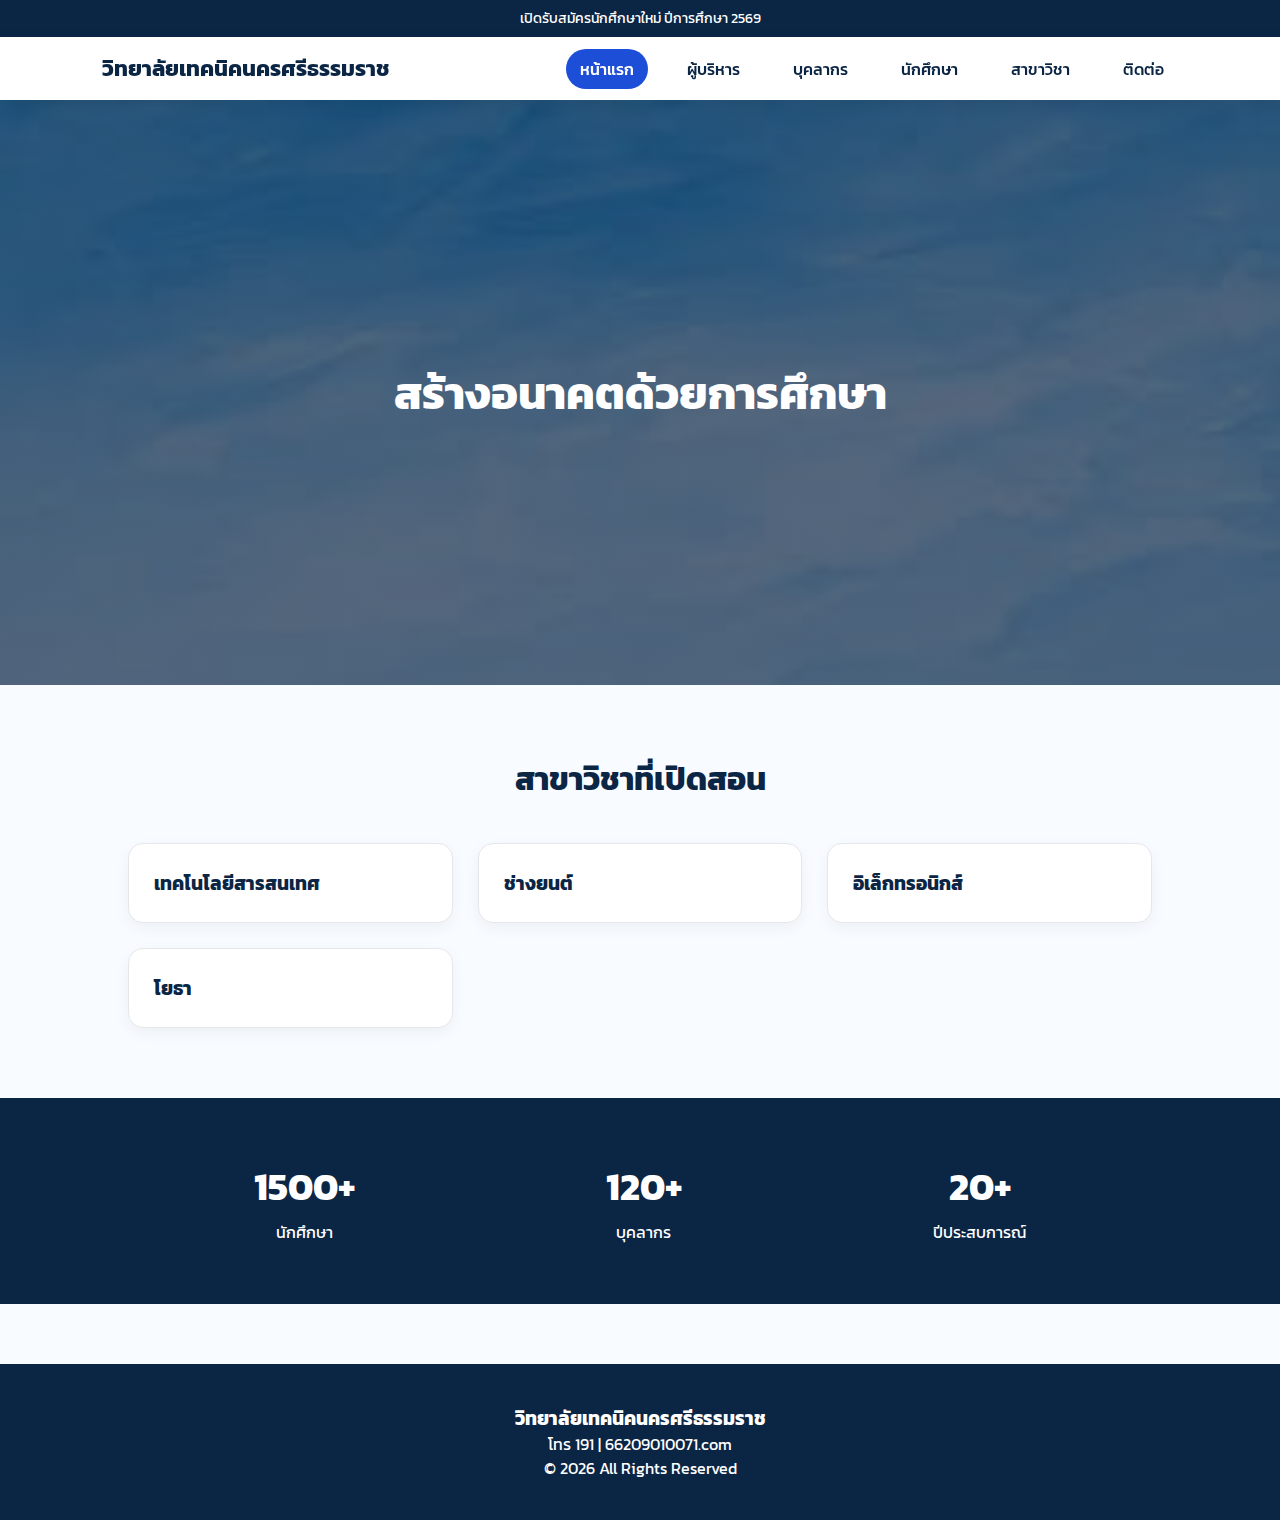
<file: index.html>
<!DOCTYPE html>
<html>
<head>
<meta charset="UTF-8">
<meta name="viewport" content="width=device-width, initial-scale=1.0">
<title>หน้าแรก</title>
<link rel="stylesheet" href="style.css">
</head>
<body>

<div class="topbar">เปิดรับสมัครนักศึกษาใหม่ ปีการศึกษา 2569</div>

<nav>
<div class="logo">วิทยาลัยเทคนิคนครศรีธรรมราช</div>
<ul>
<li><a href="index.html" class="active">หน้าแรก</a></li>
<li><a href="admin.html">ผู้บริหาร</a></li>
<li><a href="staff.html">บุคลากร</a></li>
<li><a href="students.html">นักศึกษา</a></li>
<li><a href="courses.html">สาขาวิชา</a></li>
<li><a href="contact.html">ติดต่อ</a></li>
</ul>
</nav>

<div class="hero">
<h1>สร้างอนาคตด้วยการศึกษา</h1>
</div>

<section class="section">
<h2>สาขาวิชาที่เปิดสอน</h2>
<div class="grid">
<div class="card"><h3>เทคโนโลยีสารสนเทศ</h3></div>
<div class="card"><h3>ช่างยนต์</h3></div>
<div class="card"><h3>อิเล็กทรอนิกส์</h3></div>
<div class="card"><h3>โยธา</h3></div>
</div>
</section>

<div class="stats">
<div><h3>1500+</h3><p>นักศึกษา</p></div>
<div><h3>120+</h3><p>บุคลากร</p></div>
<div><h3>20+</h3><p>ปีประสบการณ์</p></div>
</div>

<footer>
<h3>วิทยาลัยเทคนิคนครศรีธรรมราช</h3>
<p>โทร 191 | 66209010071.com</p>
<p>© 2026 All Rights Reserved</p>
</footer>

</body>
</html>
</file>
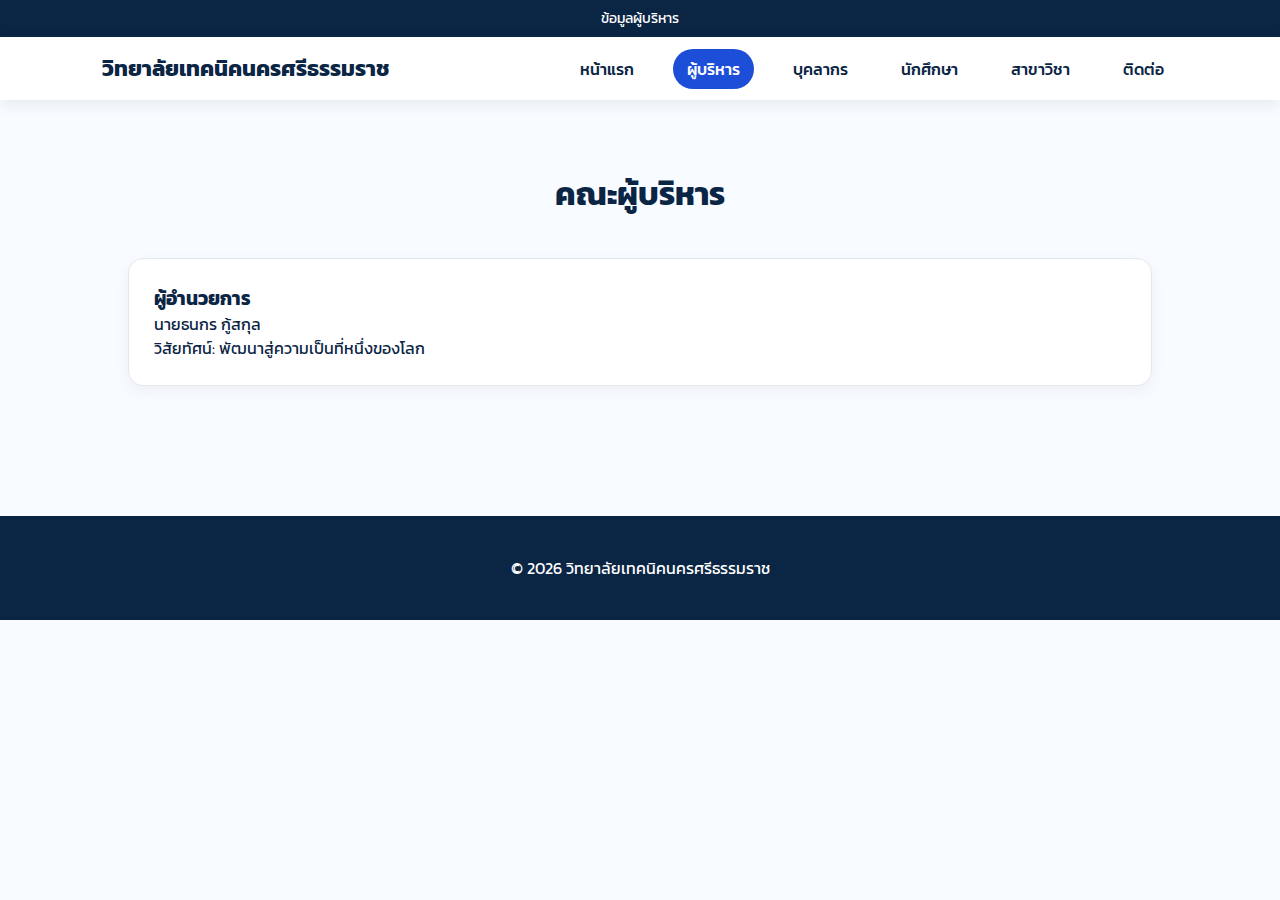
<file: admin.html>
<!DOCTYPE html>
<html>
<head>
<meta charset="UTF-8">
<title>ผู้บริหาร</title>
<link rel="stylesheet" href="style.css">
</head>
<body>

<div class="topbar">ข้อมูลผู้บริหาร</div>

<nav>
<div class="logo">วิทยาลัยเทคนิคนครศรีธรรมราช</div>
<ul>
<li><a href="index.html">หน้าแรก</a></li>
<li><a href="admin.html" class="active">ผู้บริหาร</a></li>
<li><a href="staff.html">บุคลากร</a></li>
<li><a href="students.html">นักศึกษา</a></li>
<li><a href="courses.html">สาขาวิชา</a></li>
<li><a href="contact.html">ติดต่อ</a></li>
</ul>
</nav>

<section class="section">
<h2>คณะผู้บริหาร</h2>
<div class="card">
<h3>ผู้อำนวยการ</h3>
<p>นายธนกร กู้สกุล</p>
<p>วิสัยทัศน์: พัฒนาสู่ความเป็นที่หนึ่งของโลก</p>
</div>
</section>

<footer>© 2026 วิทยาลัยเทคนิคนครศรีธรรมราช</footer>

</body>
</html>
</file>
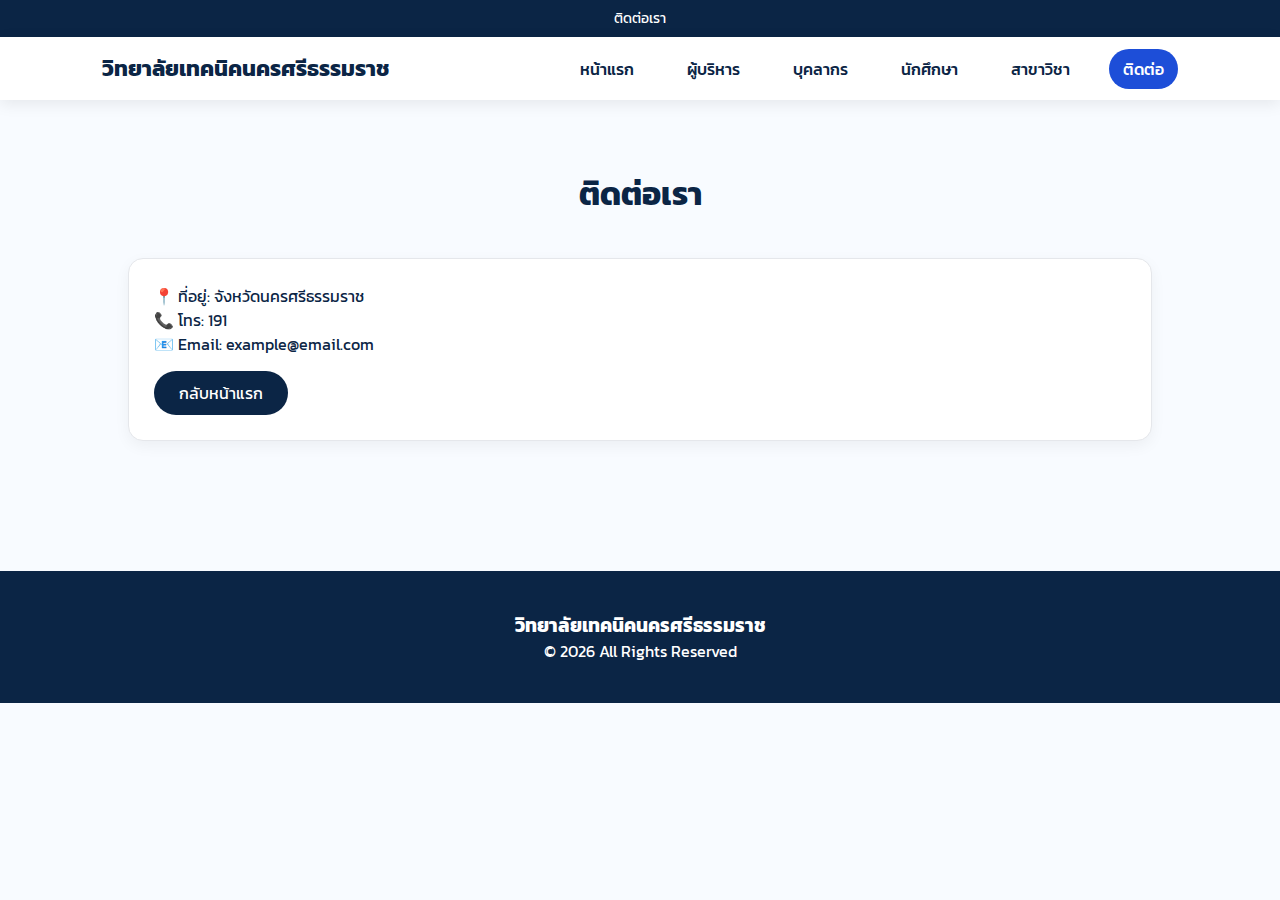
<file: contact.html>
<!DOCTYPE html>
<html>
<head>
<meta charset="UTF-8">
<meta name="viewport" content="width=device-width, initial-scale=1.0">
<title>ติดต่อ</title>
<link rel="stylesheet" href="style.css">
</head>
<body>

<div class="topbar">ติดต่อเรา</div>

<nav>
<div class="logo">วิทยาลัยเทคนิคนครศรีธรรมราช</div>
<ul>
<li><a href="index.html">หน้าแรก</a></li>
<li><a href="admin.html">ผู้บริหาร</a></li>
<li><a href="staff.html">บุคลากร</a></li>
<li><a href="students.html">นักศึกษา</a></li>
<li><a href="courses.html">สาขาวิชา</a></li>
<li><a href="contact.html" class="active">ติดต่อ</a></li>
</ul>
</nav>

<section class="section">
<h2>ติดต่อเรา</h2>

<div class="card">
<p>📍 ที่อยู่: จังหวัดนครศรีธรรมราช</p>
<p>📞 โทร: 191</p>
<p>📧 Email: example@email.com</p>
<a href="index.html" class="btn">กลับหน้าแรก</a>
</div>

</section>

<footer>
<h3>วิทยาลัยเทคนิคนครศรีธรรมราช</h3>
<p>© 2026 All Rights Reserved</p>
</footer>

</body>
</html>
</file>
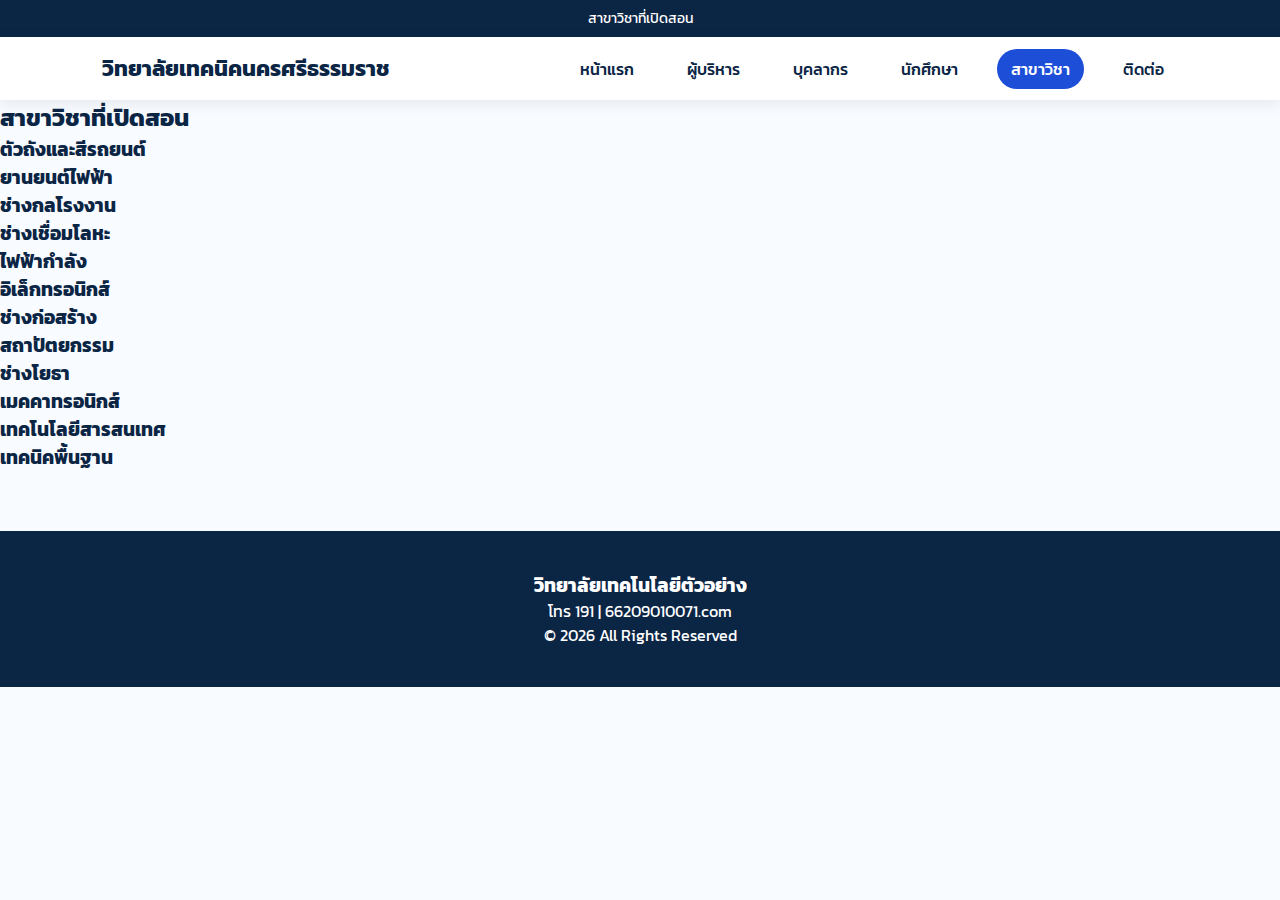
<file: courses.html>
<!DOCTYPE html>
<html>
<head>
<meta charset="UTF-8">
<meta name="viewport" content="width=device-width, initial-scale=1.0">
<title>สาขาวิชา</title>
<link rel="stylesheet" href="style.css">
</head>
<body>

<div class="topbar">สาขาวิชาที่เปิดสอน</div>

<nav>
<div class="logo">วิทยาลัยเทคนิคนครศรีธรรมราช</div>
<ul>
<li><a href="index.html">หน้าแรก</a></li>
<li><a href="admin.html">ผู้บริหาร</a></li>
<li><a href="staff.html">บุคลากร</a></li>
<li><a href="students.html">นักศึกษา</a></li>
<li><a href="courses.html" class="active">สาขาวิชา</a></li>
<li><a href="contact.html">ติดต่อ</a></li>
</ul>
</nav>

<section class="departments">
    <h2>สาขาวิชาที่เปิดสอน</h2>

    <div class="dept-container">
        <div class="dept-card"><h3>ตัวถังและสีรถยนต์</h3></div>
        <div class="dept-card"><h3>ยานยนต์ไฟฟ้า</h3></div>
        <div class="dept-card"><h3>ช่างกลโรงงาน</h3></div>
        <div class="dept-card"><h3>ช่างเชื่อมโลหะ</h3></div>
        <div class="dept-card"><h3>ไฟฟ้ากำลัง</h3></div>
        <div class="dept-card"><h3>อิเล็กทรอนิกส์</h3></div>
        <div class="dept-card"><h3>ช่างก่อสร้าง</h3></div>
        <div class="dept-card"><h3>สถาปัตยกรรม</h3></div>
        <div class="dept-card"><h3>ช่างโยธา</h3></div>
        <div class="dept-card"><h3>เมคคาทรอนิกส์</h3></div>
        <div class="dept-card"><h3>เทคโนโลยีสารสนเทศ</h3></div>
        <div class="dept-card"><h3>เทคนิคพื้นฐาน</h3></div>
    </div>
</section>
<footer>
<h3>วิทยาลัยเทคโนโลยีตัวอย่าง</h3>
<p>โทร 191 | 66209010071.com</p>
<p>© 2026 All Rights Reserved</p>
</footer>

</body>
</html>
</file>
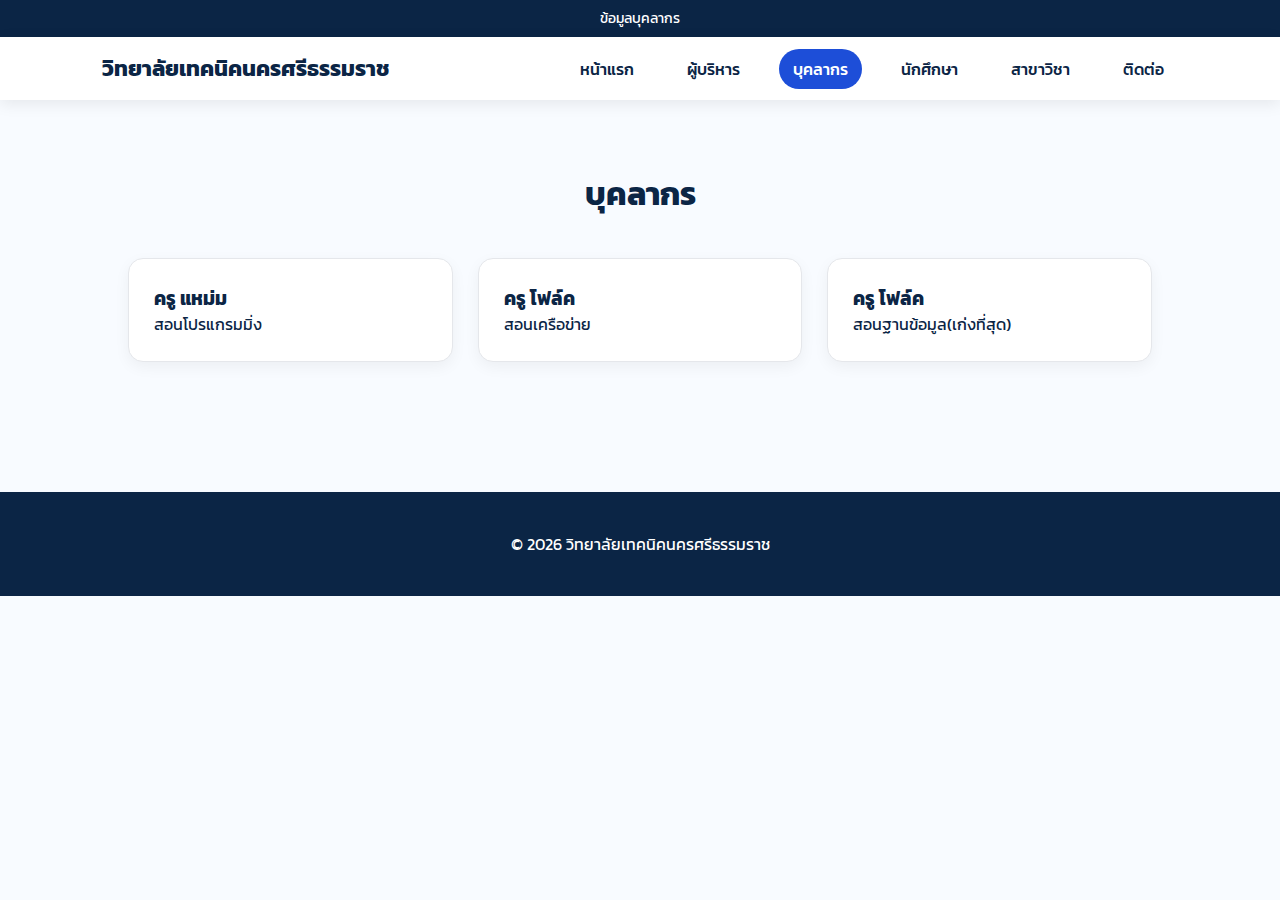
<file: staff.html>
<!DOCTYPE html>
<html>
<head>
<meta charset="UTF-8">
<title>บุคลากร</title>
<link rel="stylesheet" href="style.css">
</head>
<body>

<div class="topbar">ข้อมูลบุคลากร</div>

<nav>
<div class="logo">วิทยาลัยเทคนิคนครศรีธรรมราช</div>
<ul>
<li><a href="index.html">หน้าแรก</a></li>
<li><a href="admin.html">ผู้บริหาร</a></li>
<li><a href="staff.html" class="active">บุคลากร</a></li>
<li><a href="students.html">นักศึกษา</a></li>
<li><a href="courses.html">สาขาวิชา</a></li>
<li><a href="contact.html">ติดต่อ</a></li>
</ul>
</nav>

<section class="section">
<h2>บุคลากร</h2>
<div class="grid">
<div class="card"><h3>ครู แหม่ม</h3><p>สอนโปรแกรมมิ่ง</p></div>
<div class="card"><h3>ครู โฟล์ค</h3><p>สอนเครือข่าย</p></div>
<div class="card"><h3>ครู โฟล์ค</h3><p>สอนฐานข้อมูล(เก่งที่สุด)</p></div>
</div>
</section>

<footer>© 2026 วิทยาลัยเทคนิคนครศรีธรรมราช</footer>

</body>
</html>
</file>
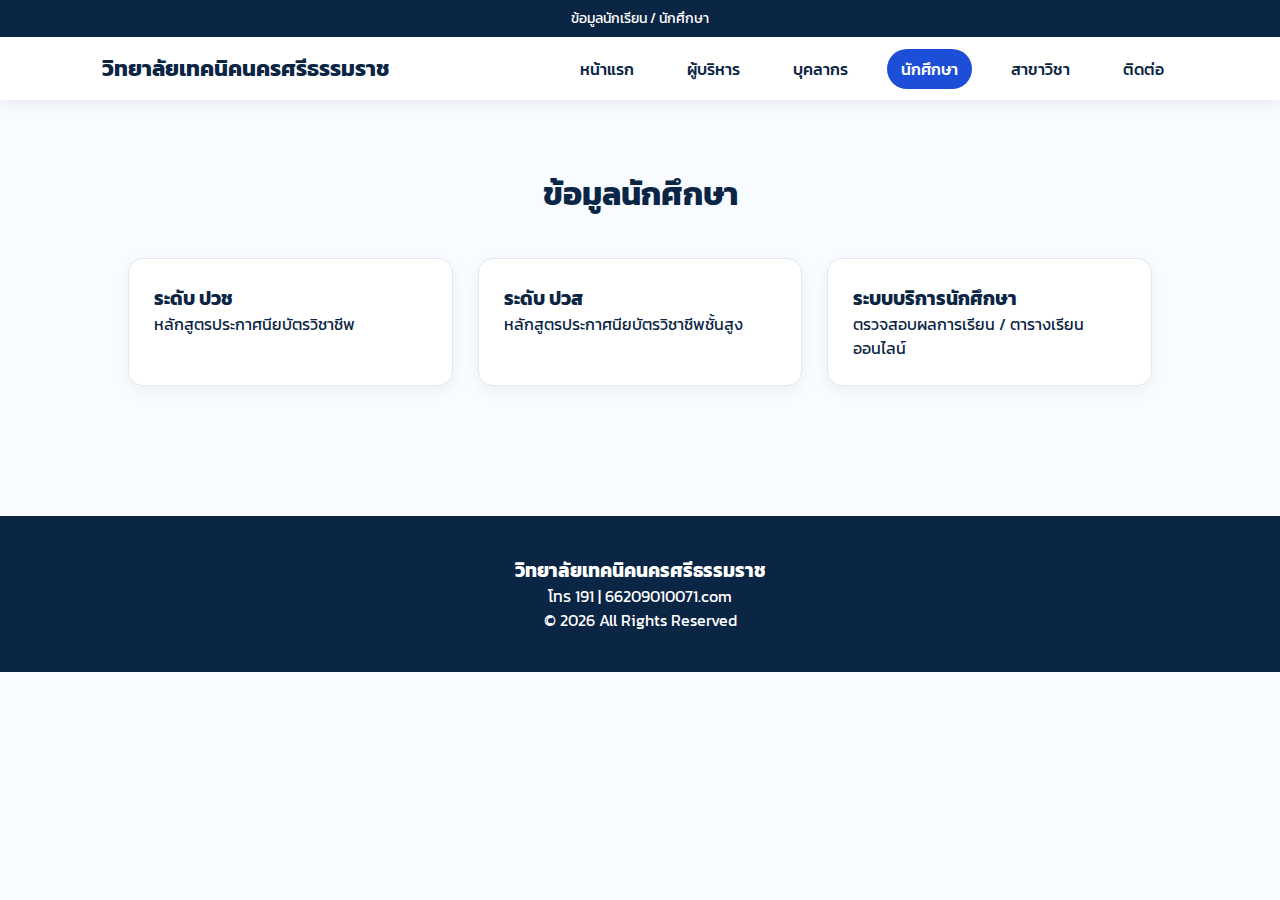
<file: students.html>
<!DOCTYPE html>
<html>
<head>
<meta charset="UTF-8">
<meta name="viewport" content="width=device-width, initial-scale=1.0">
<title>นักศึกษา</title>
<link rel="stylesheet" href="style.css">
</head>
<body>

<div class="topbar">ข้อมูลนักเรียน / นักศึกษา</div>

<nav>
<div class="logo">วิทยาลัยเทคนิคนครศรีธรรมราช</div>
<ul>
<li><a href="index.html">หน้าแรก</a></li>
<li><a href="admin.html">ผู้บริหาร</a></li>
<li><a href="staff.html">บุคลากร</a></li>
<li><a href="students.html" class="active">นักศึกษา</a></li>
<li><a href="courses.html">สาขาวิชา</a></li>
<li><a href="contact.html">ติดต่อ</a></li>
</ul>
</nav>

<section class="section">
<h2>ข้อมูลนักศึกษา</h2>

<div class="grid">
<div class="card">
<h3>ระดับ ปวช</h3>
<p>หลักสูตรประกาศนียบัตรวิชาชีพ</p>
</div>

<div class="card">
<h3>ระดับ ปวส</h3>
<p>หลักสูตรประกาศนียบัตรวิชาชีพชั้นสูง</p>
</div>

<div class="card">
<h3>ระบบบริการนักศึกษา</h3>
<p>ตรวจสอบผลการเรียน / ตารางเรียนออนไลน์</p>
</div>
</div>

</section>

<footer>
<h3>วิทยาลัยเทคนิคนครศรีธรรมราช</h3>
<p>โทร 191 | 66209010071.com</p>
<p>© 2026 All Rights Reserved</p>
</footer>

</body>
</html>
</file>
<file: style.css>
@import url('https://fonts.googleapis.com/css2?family=Kanit:wght@300;400;600;700&display=swap');

*{
margin:0;
padding:0;
box-sizing:border-box;
font-family:'Kanit',sans-serif;
}

body{
background:#f8fbff;
color:#0b2545;
}

/* TOPBAR */
.topbar{
background:#0b2545;
color:white;
text-align:center;
padding:8px;
font-size:14px;
}

/* NAVBAR */
nav{
background:white;
display:flex;
justify-content:space-between;
align-items:center;
padding:15px 8%;
box-shadow:0 4px 15px rgba(0,0,0,0.08);
position:sticky;
top:0;
z-index:1000;
}

.logo{
font-size:22px;
font-weight:700;
color:#0b2545;
}

nav ul{
list-style:none;
display:flex;
gap:25px;
}

nav ul li a{
text-decoration:none;
color:#0b2545;
font-weight:500;
padding:8px 14px;
border-radius:20px;
transition:.3s;
}

nav ul li a:hover{
background:#1d4ed8;
color:white;
}

.active{
background:#1d4ed8;
color:white !important;
}

/* HERO */
.hero{
height:65vh;
background:linear-gradient(rgba(11,37,69,0.7),rgba(11,37,69,0.7)),
url('[data-uri]') center/cover no-repeat;
display:flex;
align-items:center;
justify-content:center;
text-align:center;
color:white;
}

.hero h1{
font-size:45px;
}

/* SECTION */
.section{
padding:70px 10%;
}

.section h2{
text-align:center;
margin-bottom:40px;
font-size:32px;
}

.grid{
display:grid;
grid-template-columns:repeat(auto-fit,minmax(250px,1fr));
gap:25px;
}

.card{
background:white;
padding:25px;
border-radius:15px;
border:1px solid #e5e7eb;
box-shadow:0 5px 15px rgba(0,0,0,0.05);
transition:.3s;
}

.card:hover{
transform:translateY(-6px);
box-shadow:0 12px 25px rgba(0,0,0,0.1);
}

.btn{
display:inline-block;
margin-top:15px;
padding:10px 25px;
background:#0b2545;
color:white;
border-radius:25px;
text-decoration:none;
transition:.3s;
}

.btn:hover{
background:#1d4ed8;
}

/* STATS */
.stats{
background:#0b2545;
color:white;
display:flex;
justify-content:space-around;
padding:60px 10%;
text-align:center;
}

.stats h3{
font-size:38px;
margin-bottom:5px;
}

/* FOOTER */
footer{
background:#0b2545;
color:white;
padding:40px 10%;
text-align:center;
margin-top:60px;
}

/* RESPONSIVE */
@media(max-width:768px){
nav{
flex-direction:column;
gap:10px;
}
.hero h1{
font-size:28px;
}
.stats{
flex-direction:column;
gap:20px;
}
}
</file>
